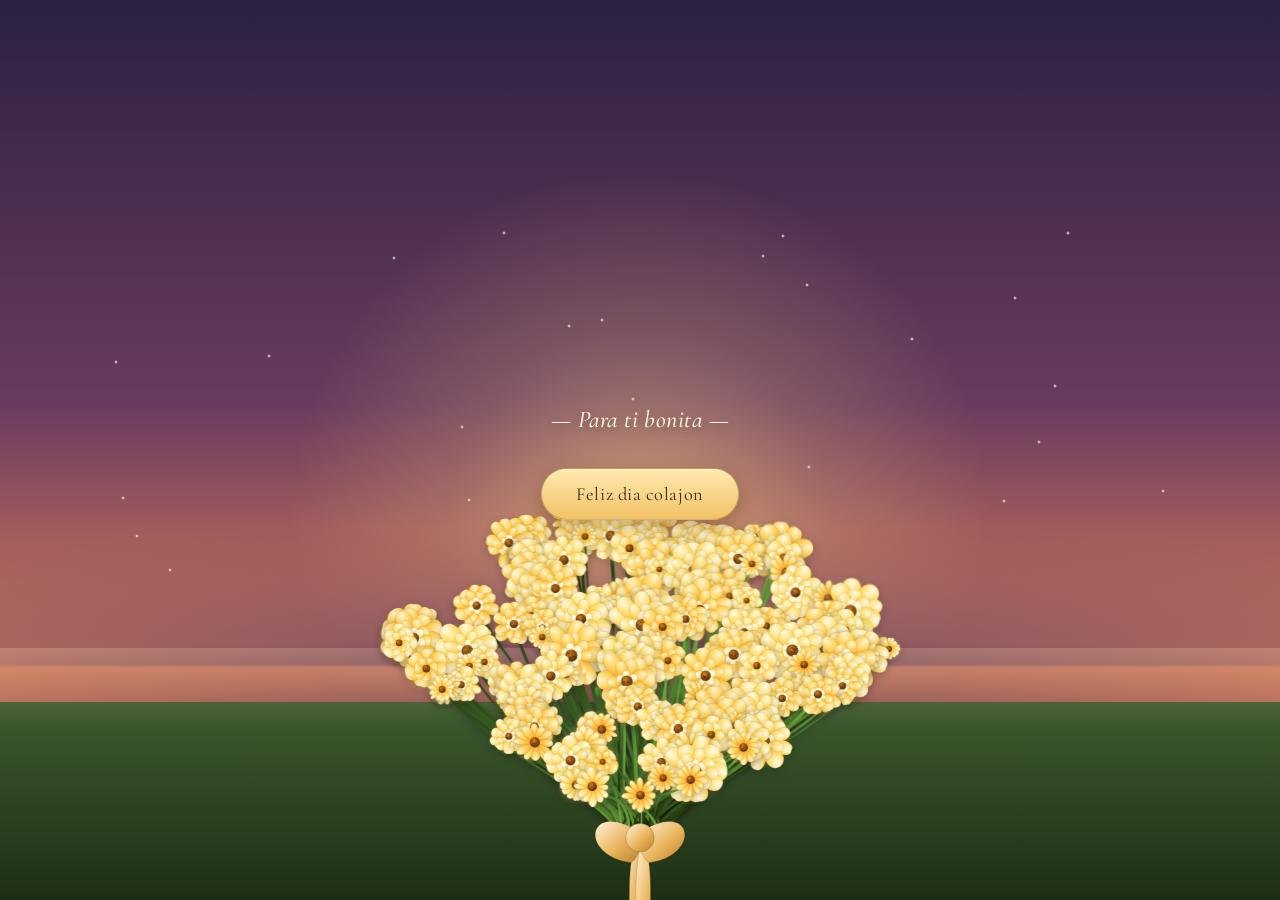
<file: index.html>
<!DOCTYPE html>
<html lang="es">
<head>
<meta charset="UTF-8">
<title>KBPO</title>
<meta name="viewport" content="width=device-width, initial-scale=1, viewport-fit=cover">
<link rel="preconnect" href="https://fonts.googleapis.com">
<link rel="preconnect" href="https://fonts.gstatic.com" crossorigin>
<link href="https://fonts.googleapis.com/css2?family=Dancing+Script:wght@600;700&family=Cormorant+Garamond:ital,wght@0,400;0,500;1,500&display=swap" rel="stylesheet">
<link rel="stylesheet" href="styles.css">
</head>
<body>

<div id="scene">
  <div class="sky"></div>
  <div class="sun-glow"></div>
  <div class="hills back"></div>
  <div class="hills front"></div>
  <div class="ground"></div>
  <div class="ground-mist"></div>

  <!-- El meet es clave aquí junto con el CSS que ajustamos -->
  <svg id="garden-svg" viewBox="0 0 1440 760" preserveAspectRatio="xMidYMax meet" aria-hidden="true">    <radialGradient id="petalGradA" cx="50%" cy="15%" r="90%">
        <stop offset="0%" stop-color="#fffbe6"/>
        <stop offset="45%" stop-color="#ffe27a"/>
        <stop offset="78%" stop-color="#ffc247"/>
        <stop offset="100%" stop-color="#f2932c"/>
      </radialGradient>
      <radialGradient id="petalGradB" cx="50%" cy="15%" r="90%">
        <stop offset="0%" stop-color="#fff6d0"/>
        <stop offset="45%" stop-color="#ffd35c"/>
        <stop offset="80%" stop-color="#ffab30"/>
        <stop offset="100%" stop-color="#e8791a"/>
      </radialGradient>
      <radialGradient id="petalGradInner" cx="50%" cy="20%" r="90%">
        <stop offset="0%" stop-color="#fffef2"/>
        <stop offset="60%" stop-color="#fff0ab"/>
        <stop offset="100%" stop-color="#ffdb6e"/>
      </radialGradient>
      <radialGradient id="centerGrad" cx="40%" cy="35%" r="70%">
        <stop offset="0%" stop-color="#d98a1f"/>
        <stop offset="55%" stop-color="#8a4b12"/>
        <stop offset="100%" stop-color="#4a2a08"/>
      </radialGradient>
      <radialGradient id="glowGrad" cx="50%" cy="50%" r="50%">
        <stop offset="0%" stop-color="rgba(255,222,140,0.55)"/>
        <stop offset="100%" stop-color="rgba(255,222,140,0)"/>
      </radialGradient>
      <linearGradient id="stemGrad" x1="0" y1="0" x2="1" y2="0">
        <stop offset="0%" stop-color="#274016"/>
        <stop offset="55%" stop-color="#4b7a30"/>
        <stop offset="100%" stop-color="#6fae44"/>
      </linearGradient>
      <linearGradient id="leafGrad" x1="0" y1="1" x2="0" y2="0">
        <stop offset="0%" stop-color="#2c4a1c"/>
        <stop offset="100%" stop-color="#6fae44"/>
      </linearGradient>
      <linearGradient id="ribbonGrad" x1="0" y1="0" x2="1" y2="1">
        <stop offset="0%" stop-color="#fff3da"/>
        <stop offset="55%" stop-color="#eab55e"/>
        <stop offset="100%" stop-color="#b97f2e"/>
      </linearGradient>
      <filter id="softGlow" x="-100%" y="-100%" width="300%" height="300%">
        <feGaussianBlur stdDeviation="6"/>
      </filter>
    </defs>
    <g id="garden-root"></g>
  </svg>

  <div id="fireflies"></div>
  <div id="petals-fall"></div>
  <div id="sparkles"></div>
  <div class="surprise-flash" id="flash"></div>

  <div class="ui">
    <section id="view-flowers" class="view">
      <p class="hint">— Para ti bonita —</p>
      <button id="btn-open" class="btn">Feliz dia colajon</button>
    </section>

    <section id="view-note" class="view hidden">
      <div class="carta">
        <svg class="carta-flower" viewBox="-40 -60 80 90" aria-hidden="true">
          <use href="#deco-flower"/>
        </svg>
        <p class="texto-manuscrito">
            Aunque no pueda dártelas en persona, quise encontrar una manera de hacerlas. Porque, aunque haya cosas que no puedo darte, siempre voy a buscar la forma de hacerte sentir cuánto te amo bonita.
        </p>
        <button id="btn-back" class="btn-mini">← volver</button>
      </div>
    </section>
  </div>
</div>

<script src="script.js"></script>
</body>
</html>
</file>
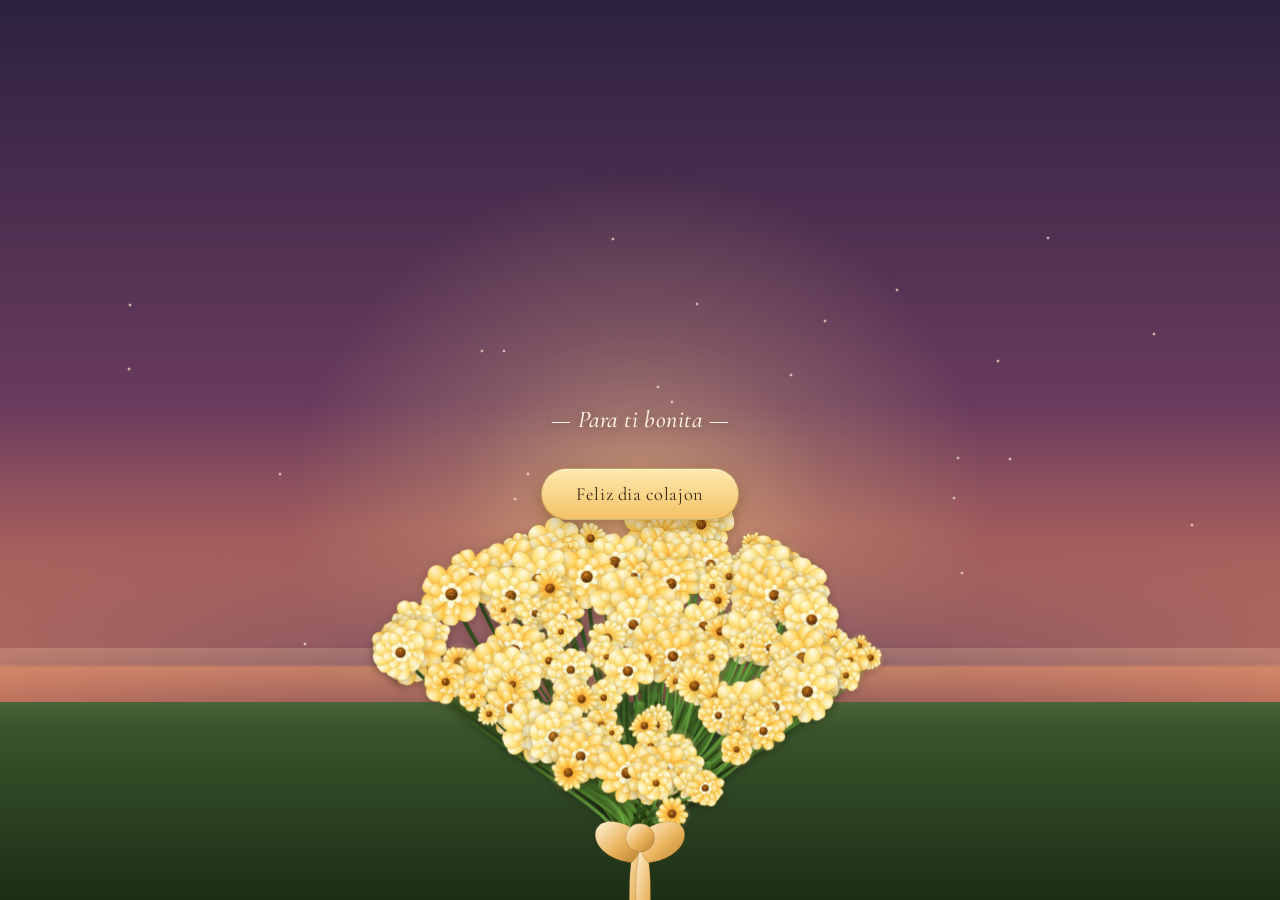
<file: main.html>
<!DOCTYPE html>
<html lang="es">
<head>
<meta charset="UTF-8">
<title>Un ramo para ti</title>
<meta name="viewport" content="width=device-width, initial-scale=1, viewport-fit=cover">
<link rel="preconnect" href="https://fonts.googleapis.com">
<link rel="preconnect" href="https://fonts.gstatic.com" crossorigin>
<link href="https://fonts.googleapis.com/css2?family=Dancing+Script:wght@600;700&family=Cormorant+Garamond:ital,wght@0,400;0,500;1,500&display=swap" rel="stylesheet">
<link rel="stylesheet" href="styles.css">
</head>
<body>

<div id="scene">
  <div class="sky"></div>
  <div class="sun-glow"></div>
  <div class="hills back"></div>
  <div class="hills front"></div>
  <div class="ground"></div>
  <div class="ground-mist"></div>

  <svg id="garden-svg" viewBox="0 0 1440 760" preserveAspectRatio="xMidYMax meet" aria-hidden="true">
    <defs>
      <radialGradient id="petalGradA" cx="50%" cy="15%" r="90%">
        <stop offset="0%" stop-color="#fffbe6"/>
        <stop offset="45%" stop-color="#ffe27a"/>
        <stop offset="78%" stop-color="#ffc247"/>
        <stop offset="100%" stop-color="#f2932c"/>
      </radialGradient>
      <radialGradient id="petalGradB" cx="50%" cy="15%" r="90%">
        <stop offset="0%" stop-color="#fff6d0"/>
        <stop offset="45%" stop-color="#ffd35c"/>
        <stop offset="80%" stop-color="#ffab30"/>
        <stop offset="100%" stop-color="#e8791a"/>
      </radialGradient>
      <radialGradient id="petalGradInner" cx="50%" cy="20%" r="90%">
        <stop offset="0%" stop-color="#fffef2"/>
        <stop offset="60%" stop-color="#fff0ab"/>
        <stop offset="100%" stop-color="#ffdb6e"/>
      </radialGradient>
      <radialGradient id="centerGrad" cx="40%" cy="35%" r="70%">
        <stop offset="0%" stop-color="#d98a1f"/>
        <stop offset="55%" stop-color="#8a4b12"/>
        <stop offset="100%" stop-color="#4a2a08"/>
      </radialGradient>
      <!-- Nuevos colores para dar variedad -->
      <radialGradient id="petalGradWhite" cx="50%" cy="15%" r="90%">
        <stop offset="0%" stop-color="#ffffff"/>
        <stop offset="70%" stop-color="#f2f2f2"/>
        <stop offset="100%" stop-color="#e0e0e0"/>
      </radialGradient>
      <radialGradient id="petalGradOrange" cx="50%" cy="15%" r="90%">
        <stop offset="0%" stop-color="#ffb347"/>
        <stop offset="60%" stop-color="#ff7b00"/>
        <stop offset="100%" stop-color="#cc5200"/>
      </radialGradient>
      <radialGradient id="petalGradAccent" cx="50%" cy="15%" r="90%">
        <stop offset="0%" stop-color="#ffe6eb"/>
        <stop offset="50%" stop-color="#ffb3c6"/>
        <stop offset="100%" stop-color="#ff809f"/>
      </radialGradient>
      <radialGradient id="centerGradLight" cx="40%" cy="35%" r="70%">
        <stop offset="0%" stop-color="#ffdf00"/>
        <stop offset="100%" stop-color="#d4af37"/>
      </radialGradient>
      <radialGradient id="glowGrad" cx="50%" cy="50%" r="50%">
        <stop offset="0%" stop-color="rgba(255,222,140,0.55)"/>
        <stop offset="100%" stop-color="rgba(255,222,140,0)"/>
      </radialGradient>
      <linearGradient id="stemGrad" x1="0" y1="0" x2="1" y2="0">
        <stop offset="0%" stop-color="#274016"/>
        <stop offset="55%" stop-color="#4b7a30"/>
        <stop offset="100%" stop-color="#6fae44"/>
      </linearGradient>
      <linearGradient id="leafGrad" x1="0" y1="1" x2="0" y2="0">
        <stop offset="0%" stop-color="#2c4a1c"/>
        <stop offset="100%" stop-color="#6fae44"/>
      </linearGradient>
      <linearGradient id="ribbonGrad" x1="0" y1="0" x2="1" y2="1">
        <stop offset="0%" stop-color="#fff3da"/>
        <stop offset="55%" stop-color="#eab55e"/>
        <stop offset="100%" stop-color="#b97f2e"/>
      </linearGradient>
      <filter id="softGlow" x="-100%" y="-100%" width="300%" height="300%">
        <feGaussianBlur stdDeviation="6"/>
      </filter>
    </defs>
    <g id="garden-root"></g>
  </svg>

  <div id="fireflies"></div>
  <div id="petals-fall"></div>
  <div id="sparkles"></div>
  <div class="surprise-flash" id="flash"></div>

  <div class="ui">
    <section id="view-flowers" class="view">
      <p class="hint">— Para ti bonita —</p>
      <button id="btn-open" class="btn">Feliz dia colajon</button>
    </section>

    <section id="view-note" class="view hidden">
      <div class="carta">
        <svg class="carta-flower" viewBox="-40 -60 80 90" aria-hidden="true">
          <use href="#deco-flower"/>
        </svg>
        <p class="texto-manuscrito">
            Aunque no pueda dártelas en persona, quise encontrar una manera de hacerlas. Porque, aunque haya cosas que no puedo darte, siempre voy a buscar la forma de hacerte sentir cuánto te amo bonita.
        </p>
        <button id="btn-back" class="btn-mini">← volver </button>
      </div>
    </section>
  </div>
</div>
<script src="script.js"></script>
</body>
</html>
</file>
<file: styles.css>
:root {
  --dusk-top: #2c2140;
  --dusk-mid: #6a3b5e;
  --dusk-low: #e8875c;
  --sun: #ffd98a;
  --ink: #3a2b1a;
  --paper: #fffaf1;
  --gold: #c9862c;
  box-sizing: border-box;
  padding-top: env(safe-area-inset-top, 0px);
  padding-bottom: env(safe-area-inset-bottom, 0px);
}

* {
  box-sizing: inherit;
}

html, body {
  height: 100%;
  margin: 0;
  background: var(--dusk-top);
  overflow: hidden;
  font-family: 'Cormorant Garamond', serif;
}

html {
  scroll-padding-top: env(safe-area-inset-top, 0px);
}

#scene {
  position: relative;
  width: 100%;
  height: 100%;
  min-height: 100dvh;
  overflow: hidden;
  isolation: isolate;
}

/* ---------- Cielo y luz ---------- */
.sky {
  position: absolute; inset: 0;
  background: linear-gradient(180deg,
    var(--dusk-top) 0%,
    var(--dusk-mid) 45%,
    var(--dusk-low) 78%,
    #f7b46a 100%);
  opacity: 0;
  animation: fadeIn 2.4s ease-out forwards;
}

@keyframes fadeIn {
  to { opacity: 1; }
}

.sun-glow {
  position: absolute;
  left: 50%; top: 58%;
  width: 60vmax; height: 60vmax;
  transform: translate(-50%, -50%);
  background: radial-gradient(circle, rgba(255,217,138,0.55) 0%, rgba(255,217,138,0.18) 35%, rgba(255,217,138,0) 65%);
  opacity: 0;
  animation: fadeIn 3s ease-out 0.4s forwards;
  filter: blur(2px);
}

.hills {
  position: absolute; left: -5%; width: 110%;
  opacity: 0;
  animation: fadeIn 2.6s ease-out forwards;
}

.hills.back {
  bottom: 26%; height: 22%;
  background: radial-gradient(120% 100% at 50% 100%, #7a4f63 0%, transparent 70%);
  filter: blur(1px);
  animation-delay: .5s;
}

.hills.front {
  bottom: 18%; height: 16%;
  background: radial-gradient(120% 100% at 50% 100%, #5b3550 0%, transparent 70%);
  animation-delay: .8s;
}

/* ---------- Suelo ---------- */
.ground {
  position: absolute; left: 0; right: 0; bottom: 0; height: 22%;
  background: linear-gradient(180deg, #3d5a2e 0%, #2a4020 60%, #1c2e15 100%);
  opacity: 0;
  animation: fadeIn 2s ease-out .6s forwards;
}

.ground-mist {
  position: absolute; left: 0; right: 0; bottom: 19%; height: 9%;
  background: linear-gradient(180deg, rgba(255,220,170,.22), rgba(255,220,170,0));
  pointer-events: none;
}

/* ---------- Ramo SVG ---------- */
#garden-svg {
  position: absolute; left: 0; bottom: 0; width: 100%; height: 84%;
  display: block;
  overflow: visible;
}

.flower-anchor {
  opacity: 0;
  animation: growUp 1.4s cubic-bezier(.16,1,.3,1) forwards;
  animation-delay: var(--grow-delay, 0s);
}

@keyframes growUp {
  0% { transform: scale(0.02, 0.02); opacity: 0; }
  40% { opacity: 1; }
  100% { transform: scale(1, 1); opacity: 1; }
}

.flower-sway {
  animation: sway var(--sway-dur, 6s) ease-in-out var(--sway-delay, 0s) infinite;
}

@keyframes sway {
  0%, 100% { transform: rotate(-1.2deg); }
  50% { transform: rotate(1.2deg); }
}

.flower-head-breathe {
  animation: breathe var(--breathe-dur, 7s) ease-in-out var(--breathe-delay, 0s) infinite;
}

@keyframes breathe {
  0%, 100% { transform: scale(1); }
  50% { transform: scale(1.04); }
}

.flower {
  filter: drop-shadow(0 3px 5px rgba(28, 14, 5, 0.25));
  opacity: 0.98;
}

.ribbon {
  opacity: 0;
  animation: fadeIn 1.2s ease-out 2.6s forwards;
}

/* Destello sorpresa */
.surprise-flash {
  position: absolute; inset: 0;
  background: radial-gradient(circle at 50% 60%, rgba(255,240,200,.55), rgba(255,240,200,0) 55%);
  opacity: 0; pointer-events: none;
}
.surprise-flash.on { animation: flash 2.6s ease-out forwards; }

@keyframes flash {
  0% {opacity: 0;} 25% {opacity: 1;} 100% {opacity: 0;}
}

/* ---------- Partículas ---------- */
#fireflies, #petals-fall, #sparkles { position: absolute; inset: 0; pointer-events: none; }

.firefly {
  position: absolute; width: 5px; height: 5px; border-radius: 50%;
  background: #ffe9a8;
  box-shadow: 0 0 6px 2px rgba(255,233,168,.9), 0 0 14px 6px rgba(255,200,120,.35);
  opacity: 0;
  animation: fireflyMove var(--fdur, 9s) ease-in-out var(--fdelay, 0s) infinite;
}

@keyframes fireflyMove {
  0% { transform: translate(0,0); opacity: 0; }
  10% { opacity: .9; }
  50% { transform: translate(var(--fx, 20px), var(--fy, -30px)); opacity: .5; }
  90% { opacity: .9; }
  100% { transform: translate(0,0); opacity: 0; }
}

.falling-petal {
  position: absolute; top: -5%; width: 10px; height: 8px;
  background: linear-gradient(160deg, #ffe27a, #f2932c);
  border-radius: 0% 100% 0% 100% / 0% 100% 0% 100%;
  opacity: .85;
  animation: petalFall var(--pdur, 14s) linear var(--pdelay, 0s) infinite;
}

@keyframes petalFall {
  0% { transform: translate(0,0) rotate(0deg); opacity: 0; }
  8% { opacity: .85; }
  100% { transform: translate(var(--px, 60px), 115vh) rotate(300deg); opacity: .2; }
}

.sparkle {
  position: absolute; width: 4px; height: 4px;
  background: radial-gradient(circle, #fff6d8 0%, rgba(255,246,216,0) 70%);
  border-radius: 50%;
  animation: twinkle var(--tdur, 3.5s) ease-in-out var(--tdelay, 0s) infinite;
}

@keyframes twinkle {
  0%, 100% { opacity: .15; transform: scale(.7); }
  50% { opacity: 1; transform: scale(1.4); }
}

/* ---------- Interfaz ---------- */
.ui { position: absolute; inset: 0; display: flex; align-items: center; justify-content: center; z-index: 5; }
.view { display: flex; flex-direction: column; align-items: center; text-align: center; transition: opacity .9s ease; padding: 0 24px; }
.view.hidden { opacity: 0; pointer-events: none; position: absolute; }

.hint {
  font-family: 'Cormorant Garamond', serif; font-style: italic; font-weight: 500;
  font-size: clamp(1.1rem, 2.6vw, 1.5rem); color: #fff3df;
  text-shadow: 0 2px 10px rgba(0,0,0,.35); letter-spacing: .02em;
  opacity: 0; transform: translateY(10px);
  animation: riseIn 1.4s ease-out 3.4s forwards;
  margin-bottom: 34px;
}

@keyframes riseIn { to { opacity: 1; transform: translateY(0); } }

.btn {
  font-family: 'Cormorant Garamond', serif; font-size: 1.15rem; letter-spacing: .03em;
  color: #3a2b1a; background: linear-gradient(180deg, #ffe9b0, #f3c366);
  border: 1px solid rgba(122,75,18,.35); padding: 14px 34px; border-radius: 30px; cursor: pointer;
  box-shadow: 0 6px 18px rgba(90,50,10,.35), inset 0 1px 0 rgba(255,255,255,.6);
  opacity: 0; transform: translateY(10px);
  animation: riseIn 1.4s ease-out 4s forwards;
  transition: transform .35s ease, box-shadow .35s ease;
}

.btn:hover { transform: translateY(-2px); box-shadow: 0 10px 22px rgba(90,50,10,.4); }
.btn:focus-visible { outline: 2px solid #fff3df; outline-offset: 3px; }

.carta {
  max-width: min(480px, 86vw);
  background: linear-gradient(180deg, var(--paper), #fdf1da);
  border-radius: 6px; padding: 44px 34px 32px;
  box-shadow: 0 20px 50px rgba(30,15,5,.45);
  position: relative;
}

.carta::before {
  content: ""; position: absolute; inset: 10px;
  border: 1px solid rgba(180,130,50,.25); border-radius: 3px; pointer-events: none;
}

.carta-flower { width: 56px; height: 56px; margin: 0 auto 14px; display: block; }

.texto-manuscrito {
  font-family: 'Dancing Script', cursive;
  font-size: clamp(1.4rem, 3.4vw, 1.9rem); line-height: 1.5; color: var(--ink);
  margin: 0 0 26px;
}

.btn-mini {
  font-family: 'Cormorant Garamond', serif; font-style: italic; font-size: .95rem;
  color: var(--gold); background: none; border: none; cursor: pointer; padding: 6px 10px;
}

@media (prefers-reduced-motion: reduce) {
  .flower-anchor, .flower-sway, .flower-head-breathe, .firefly, .falling-petal, .sparkle, .hint, .btn, .sky, .hills, .ground, .ribbon {
    animation-duration: .01ms !important;
    animation-iteration-count: 1 !important;
  }
}
/* ---------- Ajustes Responsivos para Móvil ---------- */
@media (max-width: 768px) {
  /* Volvemos al enmarcado que sí llenaba la pantalla */
  #garden-svg {
    width: 260%;
    left: -80%;
    height: 85%;
    bottom: -2%;
  }

  .ui {
    align-items: center;
    padding-top: 15vh;
  }

  .carta {
    width: 90%;
    margin-top: 5vh;
    padding: 30px 20px 20px;
  }

  .sun-glow {
    top: 35%;
    width: 100vmax;
    height: 100vmax;
  }

  /* === PARCHE DE RENDIMIENTO EXTREMO (ANTILAG) === */
  .flower { filter: none !important; }
  .flower-head-breathe { animation: none !important; }
  .flower-sway {
    animation: none !important;
    transform: rotate(0deg) !important;
  }
}
</file>
